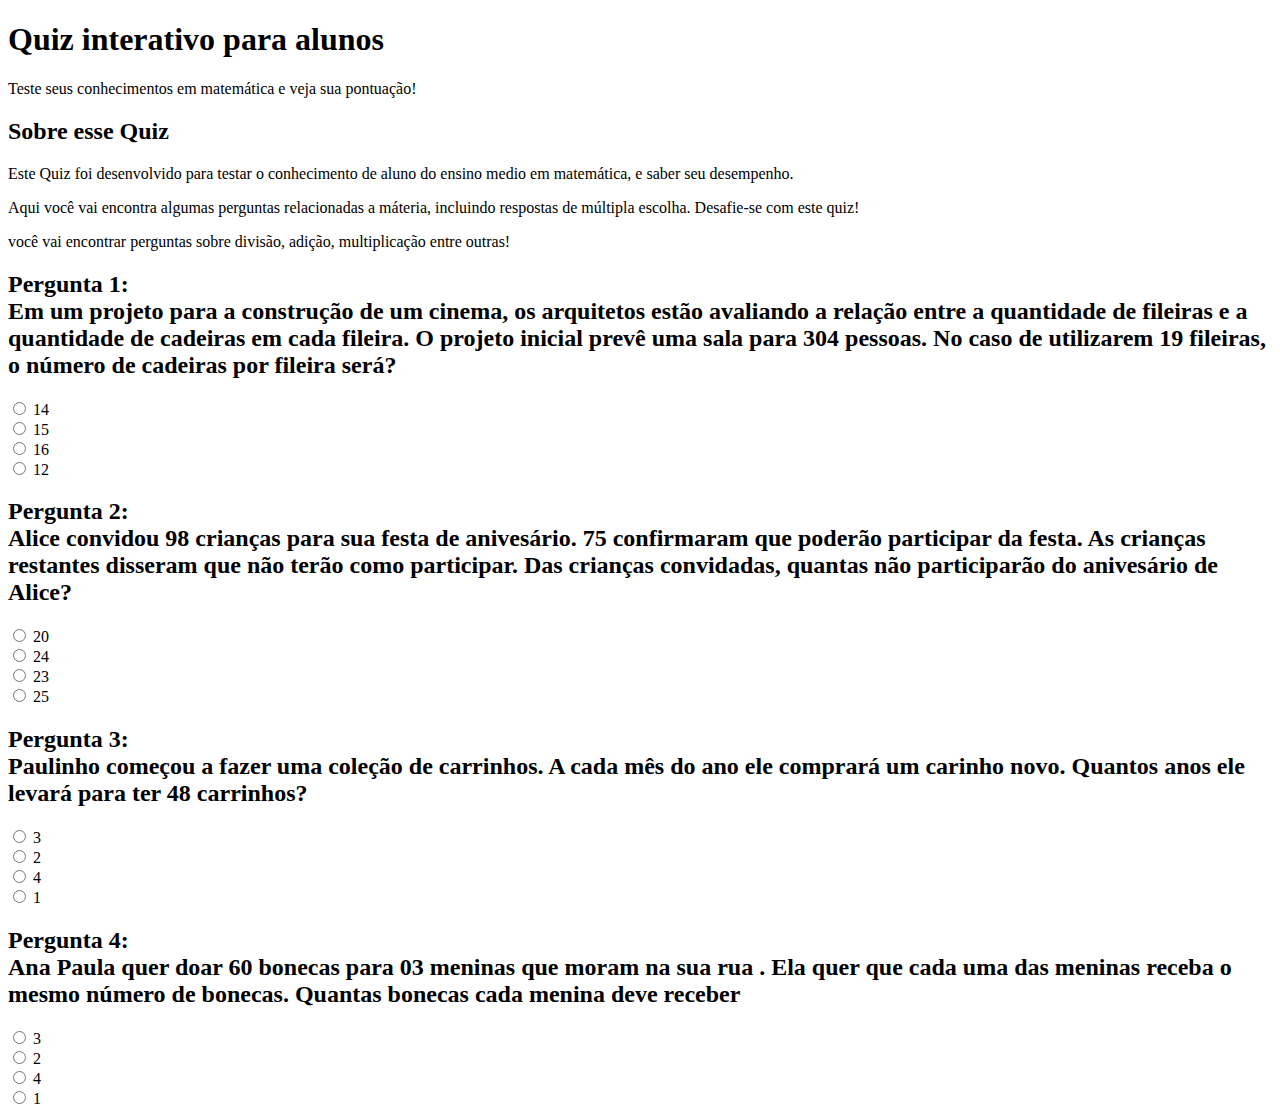
<file: index.html>
<!DOCTYPE html>

<html>
<head> 
    <title>Quiz de matemática ensino fundamental </title>
    <meta name="description" content="Um quiz interativo para testar seus conhecimentos">
</head>
<body>
    <header>
        <h1>Quiz interativo para alunos</h1>
        <p>Teste seus conhecimentos em matemática e veja sua pontuação!</p>
    </header>
    <main>
        <!--Introdução-->
        <section>
            <h2>Sobre esse Quiz</h2>
            <p>Este Quiz foi desenvolvido para testar o conhecimento de aluno do ensino medio em  matemática, e saber seu desempenho.</p>
            <p>Aqui você vai encontra algumas perguntas relacionadas a máteria, incluindo respostas de múltipla escolha. Desafie-se com este quiz!</p>
            <p>você vai encontrar perguntas sobre divisão, adição, multiplicação entre outras!</p>
                
            
        </section>
        <!--pergunta 1: multipla escolha-->
        <section>
            <h2>Pergunta 1:<br>Em um projeto para a construção de um cinema, os arquitetos estão avaliando a relação entre a quantidade de fileiras e a quantidade de cadeiras em cada fileira. O projeto inicial prevê uma sala para 304 pessoas. No caso de utilizarem 19 fileiras, o número de cadeiras por fileira será?</h2>
            <form>
                <input type="radio"value="14" id="p1a" name="pergunta1">
                <label for="p1a">14</label><br>
                <input type="radio"value="15" id="p1a" name="pergunta1">
                <label for="p1a">15</label><br>
                <input type="radio"value="16" id="p1a" name="pergunta1">
                <label for="p1a">16</label><br>
                <input type="radio"value="12" id="p1a" name="pergunta1">
                <label for="p1a">12</label>
            </form>
        </section>
        <!--pergunta 2:-->
        <section>
            <h2>Pergunta 2: <br> Alice convidou 98 crianças para sua festa de anivesário.
                75 confirmaram que poderão participar da festa. As crianças restantes disseram que não terão como participar. Das crianças convidadas, quantas não participarão do anivesário de Alice?</h2>
                <form>
                    <input type="radio"value="20" id="p2a" name="pergunta2">
                <label for="p2a">20</label><br>
                <input type="radio"value="24" id="p2b" name="pergunta2">
                <label for="p2b">24</label><br>
                <input type="radio"value="23" id="p2c" name="pergunta2">
                <label for="p2c">23</label><br>
                <input type="radio"value="25" id="p2d" name="pergunta2">
                <label for="p2d">25</label><br>
                </form>
                </section>
                <!--pergunta 03-->
                <section>
                    <h2>Pergunta 3: <br> Paulinho começou a fazer uma coleção de 
                        carrinhos. A cada mês do ano ele comprará um carinho novo. Quantos anos ele levará para ter 48 carrinhos?</h2>
                    <form>
                        <input type="radio" value="3" id="p3a" name="pergunta3">
                        <label for="p3a">3</label><br>
                        <input type="radio" value="2" id="p3b" name="pergunta3">
                        <label for="p3b">2</label><br>
                        <input type="radio" value="4" id="p3c" name="pergunra3">
                        <label for="p3c">4</label><br>
                        <input type="radio" value="1" id="p3d" name="pergunta3">
                        <label for="p3d">1</label>
                    </form>
                </section>
                <!--pergunta 4-->
                <section>
                    <h2> Pergunta 4: <br>Ana Paula quer doar 60 bonecas para 03 meninas que moram na sua rua . Ela quer que cada uma das meninas receba o mesmo número de bonecas.
                        Quantas bonecas cada menina deve receber </h2>
                        <input type="radio" value="3" id="p4a" name="pergunta4">
                        <label for="p4a">3</label><br>
                        <input type="radio" value="2" id="p4b" name="pergunta4">
                        <label for="p4b">2</label><br>
                        <input type="radio" value="4" id="pac" name="pergunta4">
                        <label for="p4c">4</label><br>
                        <input type="radio" value="1" id="p4d" name="pergunta4">
                        <labe for="p4d">1</label>
                </section>
    </main>
    <footer></footer>

</body>
</html>
</file>
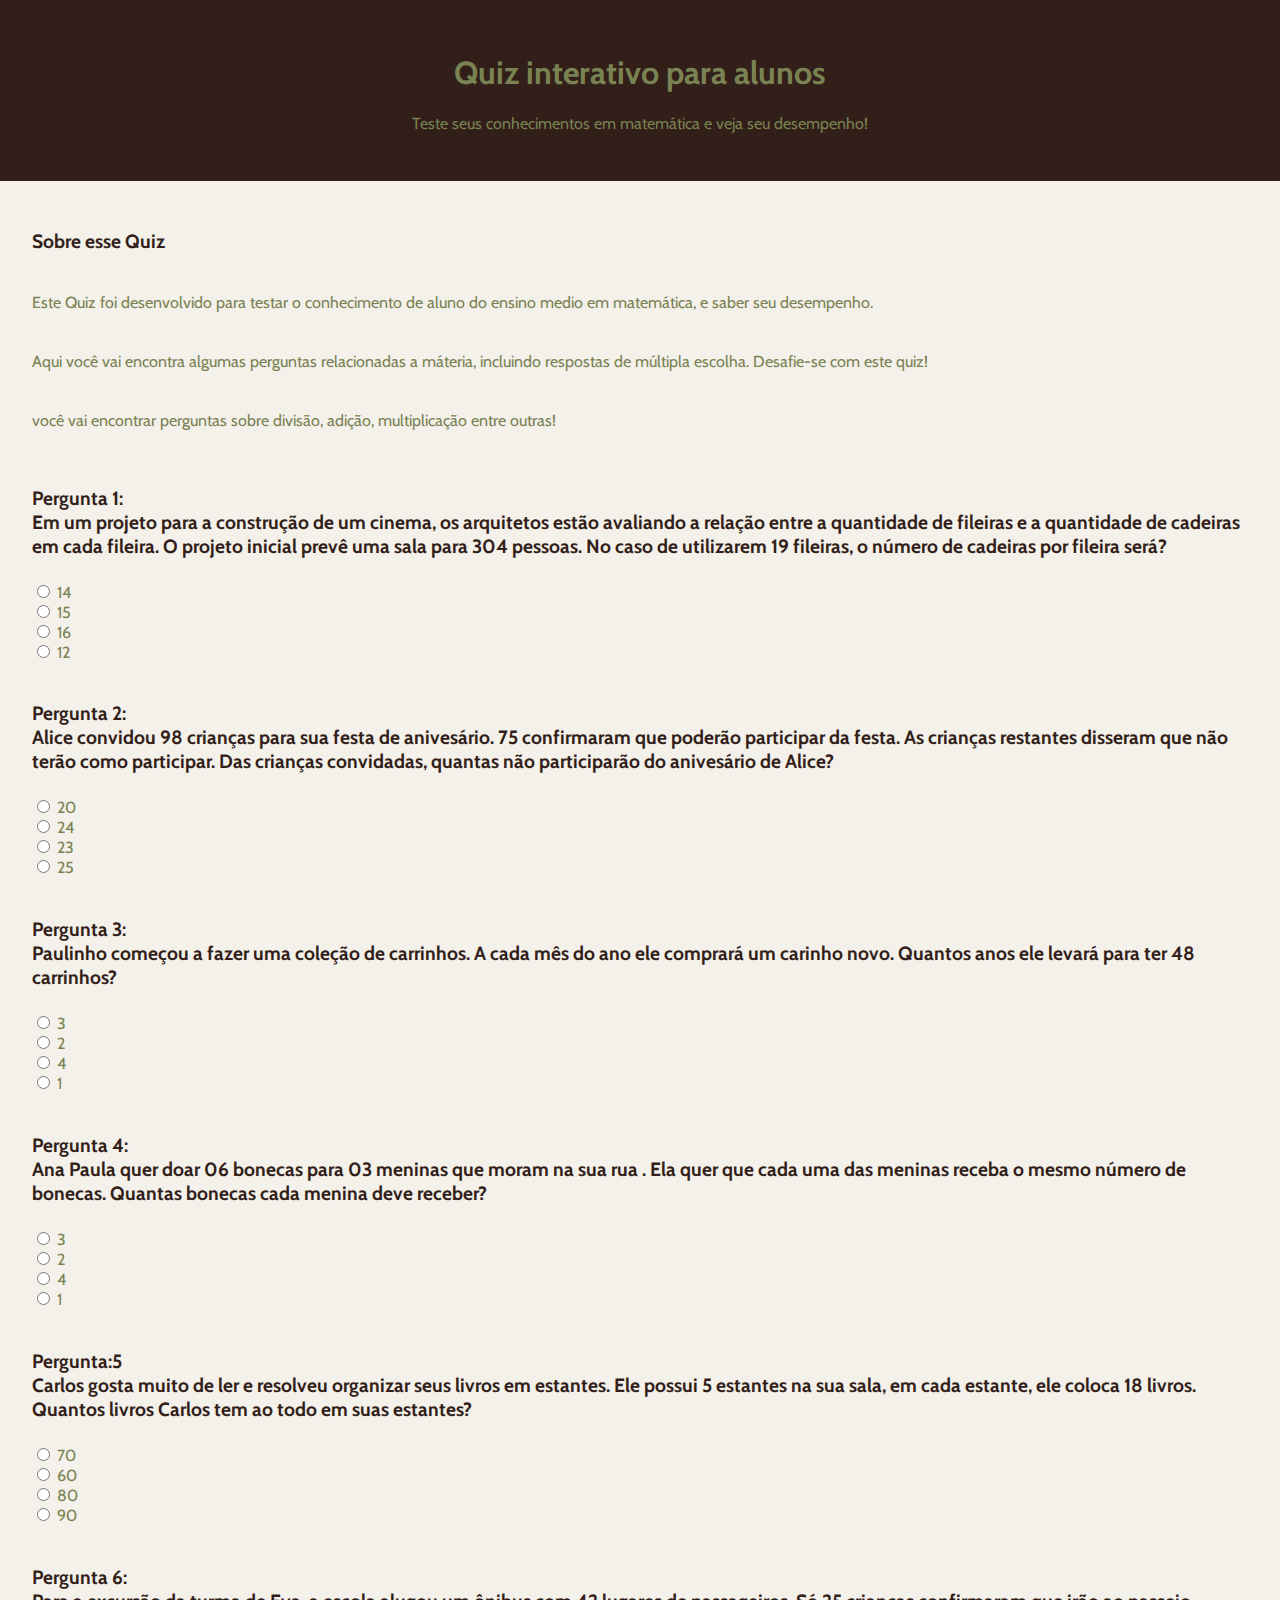
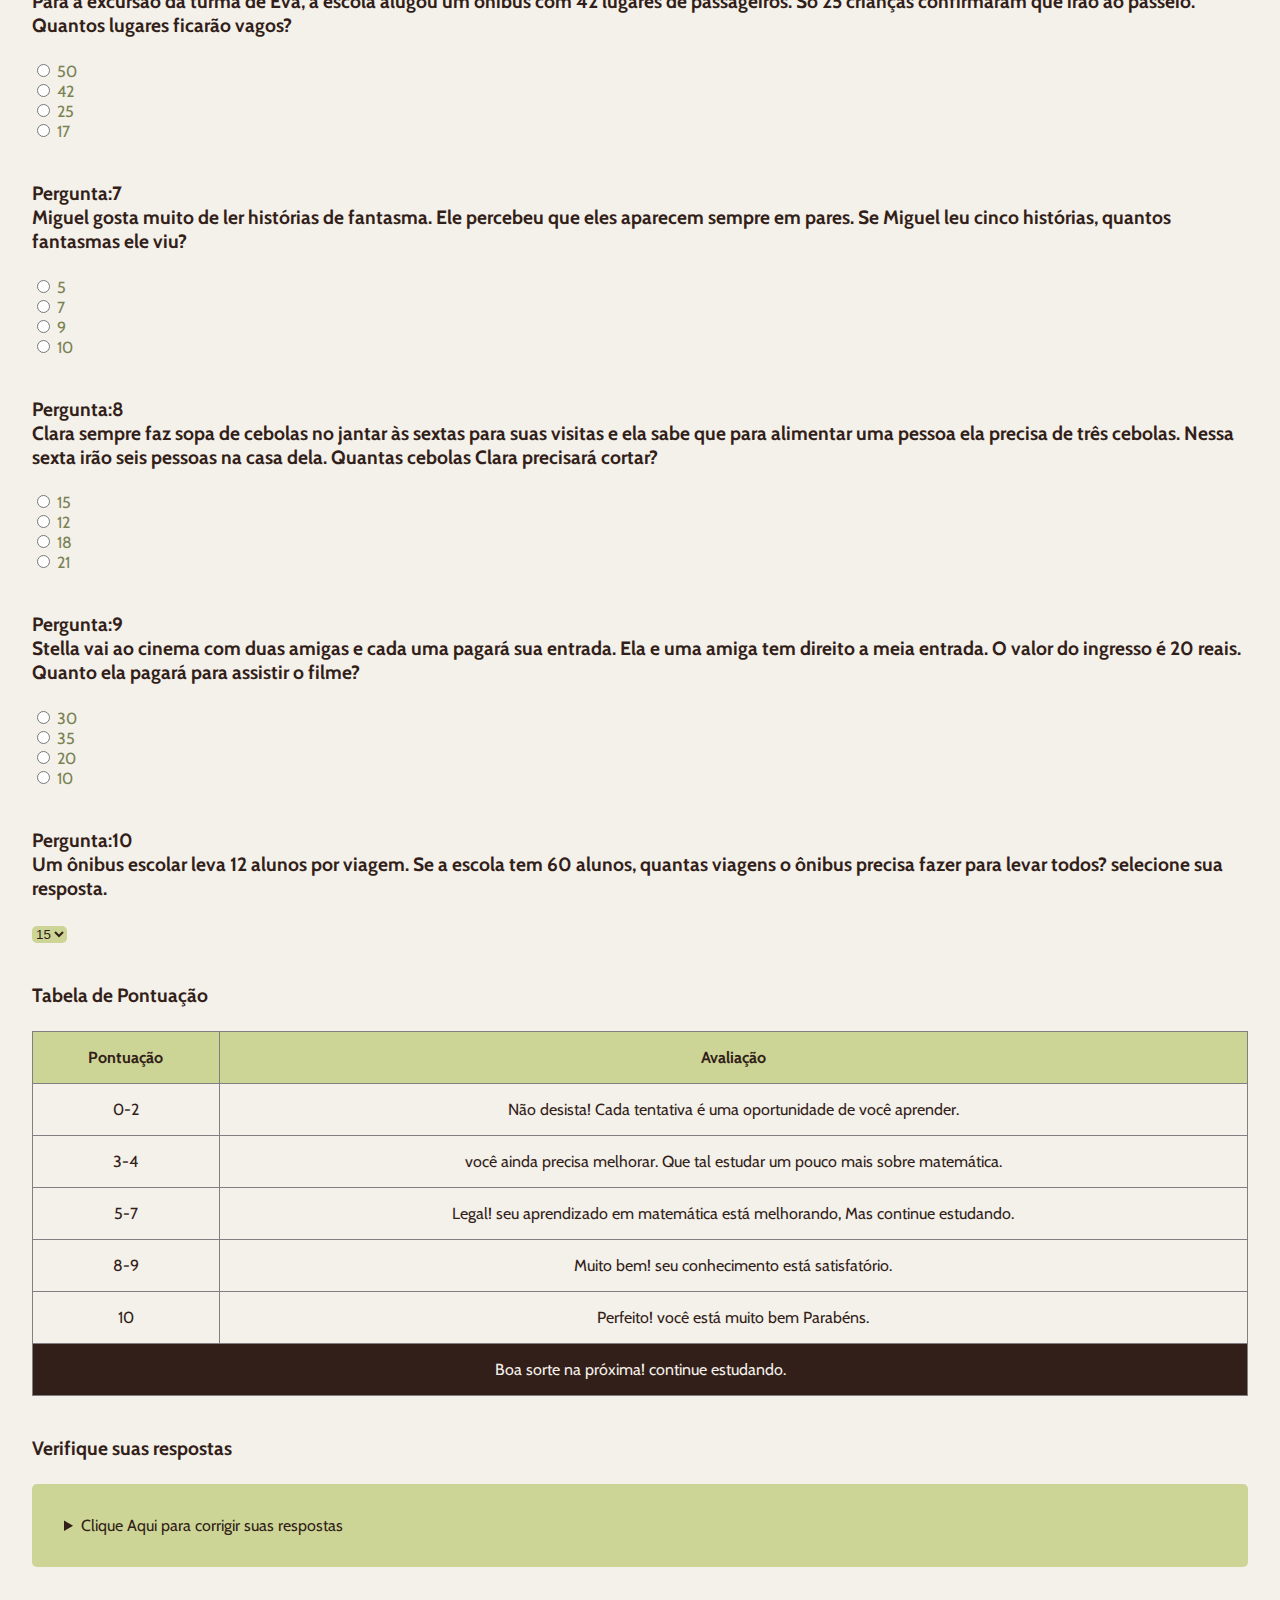
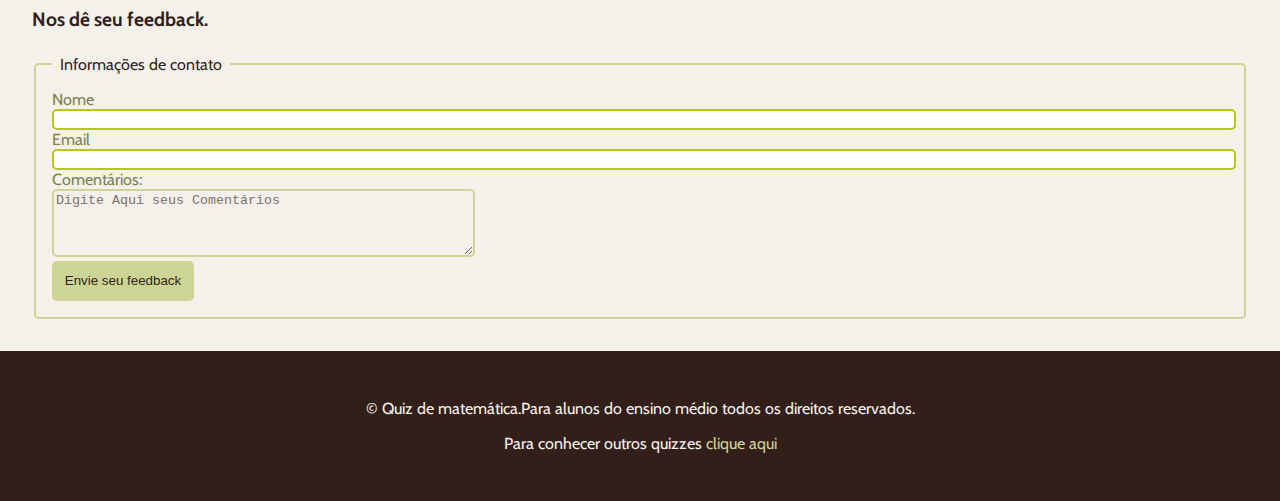
<file: Quiz.html>
<!DOCTYPE html>

<html>
<head> 
    <title>Quiz de matemática ensino fundamental </title>
    <meta name="description" content="Um quiz interativo para testar seus conhecimentos">
    <link rel="stylesheet" href="style.css">
</head>
<body>
    <header>
        <h1>Quiz interativo para alunos</h1>
        <p>Teste seus conhecimentos em matemática e veja seu desempenho!</p>
    </header>
    <main>
        <!--Introdução-->
        <section>
            <h2>Sobre esse Quiz</h2>
            <p>Este Quiz foi desenvolvido para testar o conhecimento de aluno do ensino medio em  matemática, e saber seu desempenho.</p>
            <p>Aqui você vai encontra algumas perguntas relacionadas a máteria, incluindo respostas de múltipla escolha. Desafie-se com este quiz!</p>
            <p>você vai encontrar perguntas sobre divisão, adição, multiplicação entre outras!</p>
                
            
        </section>
        <!--pergunta 1: multipla escolha-->
        <section>
            <h2>Pergunta 1:<br>Em um projeto para a construção de um cinema, os arquitetos estão avaliando a relação entre a quantidade de fileiras e a quantidade de cadeiras em cada fileira. O projeto inicial prevê uma sala para 304 pessoas. No caso de utilizarem 19 fileiras, o número de cadeiras por fileira será?</h2>
            <form>
                <input type="radio"value="14" id="p1a" name="pergunta1">
                <label for="p1a">14</label><br>
                <input type="radio"value="15" id="p1a" name="pergunta1">
                <label for="p1a">15</label><br>
                <input type="radio"value="16" id="p1a" name="pergunta1">
                <label for="p1a">16</label><br>
                <input type="radio"value="12" id="p1a" name="pergunta1">
                <label for="p1a">12</label>
            </form>
        </section>
        <!--pergunta 2:-->
        <section>
            <h2>Pergunta 2: <br> Alice convidou 98 crianças para sua festa de anivesário.
                75 confirmaram que poderão participar da festa. As crianças restantes disseram que não terão como participar. Das crianças convidadas, quantas não participarão do anivesário de Alice?</h2>
                <form>
                <input type="radio"value="20" id="p2a" name="pergunta2">
                <label for="p2a">20</label><br>
                <input type="radio"value="24" id="p2b" name="pergunta2">
                <label for="p2b">24</label><br>
                <input type="radio"value="23" id="p2c" name="pergunta2">
                <label for="p2c">23</label><br>
                <input type="radio"value="25" id="p2d" name="pergunta2">
                <label for="p2d">25</label>
                </form>
                </section>
                <!--pergunta 03-->
                <section>
                    <h2>Pergunta 3: <br> Paulinho começou a fazer uma coleção de 
                        carrinhos. A cada mês do ano ele comprará um carinho novo. Quantos anos ele levará para ter 48 carrinhos?</h2>
                    <form>
                        <input type="radio" value="3" id="p3a" name="pergunta3">
                        <label for="p3a">3</label><br>
                        <input type="radio" value="2" id="p3b" name="pergunta3">
                        <label for="p3b">2</label><br>
                        <input type="radio" value="4" id="p3c" name="pergunra3">
                        <label for="p3c">4</label><br>
                        <input type="radio" value="1" id="p3d" name="pergunta3">
                        <label for="p3d">1</label>
                    </form>
                </section>
                <!--pergunta 4-->
                <section>
                    <h2> Pergunta 4: <br>Ana Paula quer doar 06 bonecas para 03 meninas que moram na sua rua . Ela quer que cada uma das meninas receba o mesmo número de bonecas.
                        Quantas bonecas cada menina deve receber? </h2>
                        <form>
                        <input type="radio" value="3" id="p4a" name="pergunta4">
                        <label for="p4a">3</label><br>
                        <input type="radio" value="2" id="p4b" name="pergunta4">
                        <label for="p4b">2</label><br>
                        <input type="radio" value="4" id="pac" name="pergunta4">
                        <label for="p4c">4</label><br>
                        <input type="radio" value="1" id="p4d" name="pergunta4">
                        <labe for="p4d">1</label>
                        </form>
                </section>
                <!--pergunta 5-->
                <section>
                <h2> Pergunta:5 <br> Carlos gosta muito de ler e resolveu organizar seus 
                    livros em estantes. Ele possui 5 estantes na sua sala, em cada estante, ele 
                    coloca 18 livros. Quantos livros Carlos tem ao todo em suas estantes?</h2>
                    <form>
                        <input type="radio" value="70" id="p5a" name="pergunta5">
                        <label for="p5a">70</label><br>
                        <input type="radio" value="60" id="p5b" name="pergunta5">
                        <label for="p5b">60</label><br>
                        <input type="radio" value="80" id="p5c" name="pergunta5">
                        <label for="p5c">80</label><br>
                        <input type="radio" value="90" id="p5d" name="pergunta5">
                        <label for="p5d">90</label>
                    </form>
                </section>
                <!--pergunta 6-->
                <section>
                    <h2> Pergunta 6: <br>Para a excursão da turma de Eva, a escola alugou 
                        um ônibus com 42 lugares de passageiros. Só 25 crianças confirmaram
                        que irão ao passeio. Quantos lugares ficarão vagos?
                    </h2>
                    <form>
                         <input type="radio" value="50" id="p6a" name="pergunta6">
                        <label for="p6a">50</label><br>
                        <input type="radio" value="42" id="p6b" name="pergunta6">
                        <label for="p6b">42</label><br>
                        <input type="radio" value="25" id="p6c" name="pergunta6">
                        <label for="p6c">25</label><br>
                        <input type="radio" value="17" id="p6d" name="pergunta6">
                        <label for="p6d">17</label>
                    </form>
                </section>
                <!--pergunta 7-->
                <section>
                <h2> Pergunta:7 <br> Miguel gosta muito de ler histórias de fantasma. Ele percebeu que eles aparecem
                    sempre em pares. Se Miguel leu cinco histórias, quantos fantasmas ele viu? </h2>
                    <form>
                        <input type="radio" value="5" id="p7a" name="pergunta7">
                        <label for="p7a">5</label><br>
                        <input type="radio" value="7" id="p7b" name="pergunta7">
                        <label for="p7b">7</label><br>
                        <input type="radio" value="9" id="p7c" name="pergunta7">
                        <label for="p7c">9</label><br>
                        <input type="radio" value="10" id="p7d" name="pergunta7">
                        <label for="p7d">10</label>
                    </form>
                </section>
            
                <!--pergunta 8-->
                <section>
                <h2> Pergunta:8 <br> Clara sempre faz sopa de cebolas no jantar às sextas para suas visitas e ela sabe que para alimentar
                uma pessoa ela precisa de três cebolas. Nessa sexta irão seis pessoas na casa dela. Quantas cebolas Clara
                precisará cortar?</h2>
                    <form>
                        <input type="radio" value="15" id="p8a" name="pergunta8">
                        <label for="p8a">15</label><br>
                        <input type="radio" value="12" id="p8b" name="pergunta8">
                        <label for="p8b">12</label><br>
                        <input type="radio" value="18" id="p8c" name="pergunta8">
                        <label for="p8c">18</label><br>
                        <input type="radio" value="21" id="p8d" name="pergunta8">
                        <label for="p8d">21</label>
                    </form>
                </section>
                
                <!--pergunta 9-->
                <section>
                <h2> Pergunta:9 <br> Stella vai ao cinema com duas amigas e cada uma pagará sua entrada. Ela e uma amiga tem direito a meia entrada. O valor do ingresso é 20 reais.
                Quanto ela pagará para assistir o filme? </h2>
                    <form>
                        <input type="radio" value="30" id="p9a" name="pergunta9">
                        <label for="p9a">30</label><br>
                        <input type="radio" value="35" id="p9b" name="pergunta9">
                        <label for="p9b">35</label><br>
                        <input type="radio" value="20" id="p9c" name="pergunta9">
                        <label for="p9c">20</label><br>
                        <input type="radio" value="10" id="p9d" name="pergunta9">
                        <label for="p9d">10</label>
                    </form>
                </section>
            
                <!--pergunta 10-->
                <section>
                <h2> Pergunta:10 <br> Um ônibus escolar leva 12 alunos por viagem. 
                    Se a escola tem 60 alunos, quantas viagens o ônibus precisa fazer para levar todos?
                selecione sua resposta.</h2>
                    <form>
                        <select name="pergunta10"id="p7">
                            <option value="15">15</option>
                            <option value="5">5</option>
                            <option value="10">10</option>
                            <option value="12">12</option>
                        </select>
                    </form>
                </section>
                <!--Tabela de pontuação-->
                <section>
                    <h2>Tabela de Pontuação</h2>
                    <table border="1">
                    <thead>
                        <tr>
                            <th>Pontuação</th>
                            <th>Avaliação</th>
                        </tr>

                    </thead>
                    <tbody>
                        <tr>
                            <td>0-2</td>
                            <td> Não desista! Cada tentativa é uma oportunidade
                            de você aprender.</td>
                        </tr>
                        <tr>
                            <td>3-4</td>
                            <td>você ainda precisa melhorar. Que tal estudar um pouco mais
                            sobre matemática.
                            </td>
                        </tr>
                        <tr>
                            <td>5-7</td>
                            <td>Legal! seu aprendizado em matemática está melhorando, Mas 
                            continue estudando.
                            </td>
                        </tr>
                        <tr>
                            <td>8-9</td>
                            <td>Muito bem! seu conhecimento está satisfatório.</td>
                        </tr>
                        <tr>
                            <td>10</td>
                            <td>Perfeito! você está muito bem  Parabéns. </td>
                        </tr>
                    </tbody>
                    <tfoot>
                        <tr>
                            <td colspan="2">Boa sorte na  próxima! continue estudando.</td>
                        </tr>
                    </tfoot>
                    </table>
                </section>
                <!--Lista de Respostas-->
                <section>
                    <h2>Verifique suas respostas</h2>
                    <details>
                        <summary>Clique Aqui para corrigir suas respostas</summary>
                        <ol>
                            <li>Resposta 16</li>
                            <li>Resposta 23</li>
                            <li>Resposta 4</li>
                            <li>Resposta 2</li>
                            <li>Resposta 90</li>
                            <li>Resposta 17</li>
                            <li>Resposta 10</li>
                            <li>Resposta 18</li>
                            <li>Resposta 10</li>
                            <li>Resposta 5</li>
                        </ol>
                        </details>
                </section>
                <!--Formulário de feedback-->
                <section>
                    <h2>Nos dê seu feedback.</h2>
                    <form>
                        <fieldset>
                           <legend>Informações de contato</legend> 
                        <label for="name">Nome</label>
                        <input type="text" id="name" name="name">
                        <label for="email">Email</label>
                        <input type="email" id="name" name="name"><br>
                        <label for="Comentários">Comentários:</label><br>
                        <textarea id="Comentários" nome="Comentários" rows="4" cols="50"
                         placeholder="Digite Aqui seus Comentários"></textarea><br>
                         <button onclick="alert('feedback enviado')">Envie seu feedback</button>
                        </fieldset>
                    </form>
                </section>
    </main>
    <footer>
        <p class="paragrafo-footer">&copy Quiz de matemática.Para alunos do ensino médio
         todos os direitos reservados.</p>
         <p class="paragrafo-footer">Para conhecer outros quizzes <a href="https://www.todamateria.com.br/"
            target="_blank"> clique aqui</p>
    </footer>

</body>
</html>
</file>
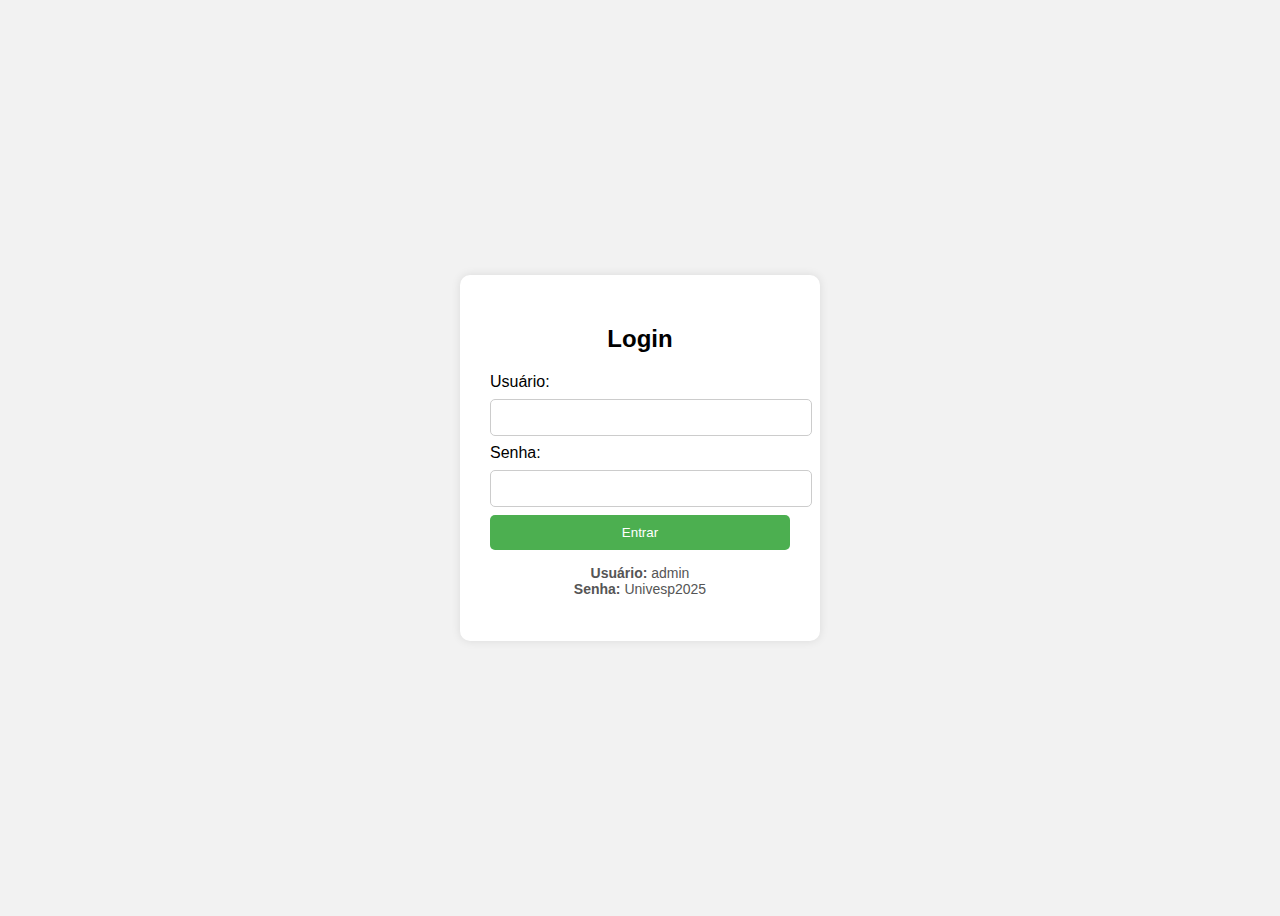
<file: Login/Login.html>
<!DOCTYPE html>
<html lang="pt-br">
<head>
  <meta charset="UTF-8">
  <meta name="viewport" content="width=device-width, initial-scale=1.0">
  <title>Login Simples</title>
  <style>
    body {
      font-family: Arial, sans-serif;
      background-color: #f2f2f2;
      display: flex;
      justify-content: center;
      align-items: center;
      height: 100vh;
    }

    .login-container {
      background-color: white;
      padding: 30px;
      border-radius: 10px;
      box-shadow: 0 0 10px rgba(0,0,0,0.1);
      width: 300px;
    }

    .login-container h2 {
      text-align: center;
      margin-bottom: 20px;
    }

    .login-container input[type="text"],
    .login-container input[type="password"] {
      width: 100%;
      padding: 10px;
      margin: 8px 0;
      border: 1px solid #ccc;
      border-radius: 5px;
    }

    .login-container input[type="submit"] {
      width: 100%;
      padding: 10px;
      background-color: #4CAF50;
      border: none;
      color: white;
      border-radius: 5px;
      cursor: pointer;
    }

    .login-container input[type="submit"]:hover {
      background-color: #45a049;
    }

    .error {
      color: red;
      text-align: center;
      margin-top: 10px;
    }

    .success {
      color: green;
      text-align: center;
      margin-top: 10px;
    }
  </style>
</head>
<body>
  <div class="login-container">
    <h2>Login</h2>
    <form id="loginForm">
      <label for="username">Usuário:</label>
      <input type="text" id="username" required>

      <label for="password">Senha:</label>
      <input type="password" id="password" required>

      <input type="submit" value="Entrar">
      <div id="message"></div>
    </form>

    <!-- Mensagem com as credenciais -->
    <p style="margin-top: 15px; font-size: 14px; color: #555; text-align: center;">
      <strong>Usuário:</strong> admin<br>
      <strong>Senha:</strong> Univesp2025
    </p>
  </div>

  <script>
    // Definindo usuário e senha válidos
    const usuarioCorreto = "admin";
    const senhaCorreta = "Univesp2025";

    // Pegando o formulário
    const form = document.getElementById("loginForm");
    const mensagem = document.getElementById("message");

    form.addEventListener("submit", function(event) {
      event.preventDefault(); // Impede o envio do formulário

      const usuario = document.getElementById("username").value;
      const senha = document.getElementById("password").value;

      if (usuario === usuarioCorreto && senha === senhaCorreta) {
        mensagem.textContent = "Login bem-sucedido!";
        mensagem.className = "success";
        window.location.href = "file:///C:/Users/HP/Desktop/Quiz.HTML/Quiz.html";
      } else {
        mensagem.textContent = "Usuário ou senha incorretos.";
        mensagem.className = "error";
      }
    });
  </script>
</body>
</html>
</file>
<file: style.css>
@import url('https://fonts.googleapis.com/css2?family=Cabin:ital,wght@0,400..700;1,400..700&display=swap');

body {
margin: 0;
padding: 0;
box-sizing: border-box;

}

body {
    background-color: #f4f0EA;
    color: #798252;
    font-family:"Cabin", sans-serif;
    font-weight: 400;
}

header {
    padding: 2rem;
    background-color: #331f19;
    text-align: center;
}

main{
    padding: 2rem;
    display: flex;
    flex-direction: column;
    gap: 1.5rem;
}

section{
    display: flex;
    flex-direction: column;
    gap: 0.5rem;

}

 h2{
    color: #331f19;
    font-size:  1.2rem;
 }

 input[type="radio"] {
    accent-color: #9db500; 

 }

 input[type="text"], input[type="email"]{
    width: 100%;
    padding: 0,6rem;
    border: 2px solid #b3cc11;
    outline: none;
    border-radius: 5px;
    background-color: trasparente;

 }

 select {
    cursor: pointer;
    background-color: #CCD595;
    color: #331f19;
    border-radius: 5px;
    border: none;
    outline: none;

 }

 table{
    width: 100%;
    border-collapse: collapse;
 }

 th {
    background-color: #CCD595;
    color: #331f19;
    padding: 1rem;
 }


 td {
    color: #331f19;
    padding: 1rem;
    text-align: center;
 }

 tfoot td {
    background-color: #331f19;
    color: #f4f0EA;
    
}

details {
    background-color: #CCD595;
    border-radius: 5px;
    padding: 1rem;
}

summary {
    color: #331f19;
    margin: 1rem;
    cursor: pointer;
}
 
ol {
    margin-left: 1.5rem;
}
 
ol li{
    padding: 0.3rem;
}
fieldset {
    border: 2px solid #CCD595;
    border-radius: 5px;
    padding: 1rem;

}
 
legend {
    color: #331f19;
    padding: 0 0.5rem;
}

textarea{
    background-color:transparent;
    outline:none;
    border-radius: 5px;
    border: 2px solid #CCD595;
}
 button{
    background-color: #CCD595;
    border: none;
    padding: 0.8rem;
    color: #331f19;
    border-radius: 5px;
    cursor: pointer;
 }

 footer{
    background-color: #331f19;
    padding: 2rem;
    text-align: center;
 }
 .paragrafo-footer {
    color:#f4f0EA;
}

footer a {
    text-decoration:none;
    color:  #CCD595;
}
</file>
